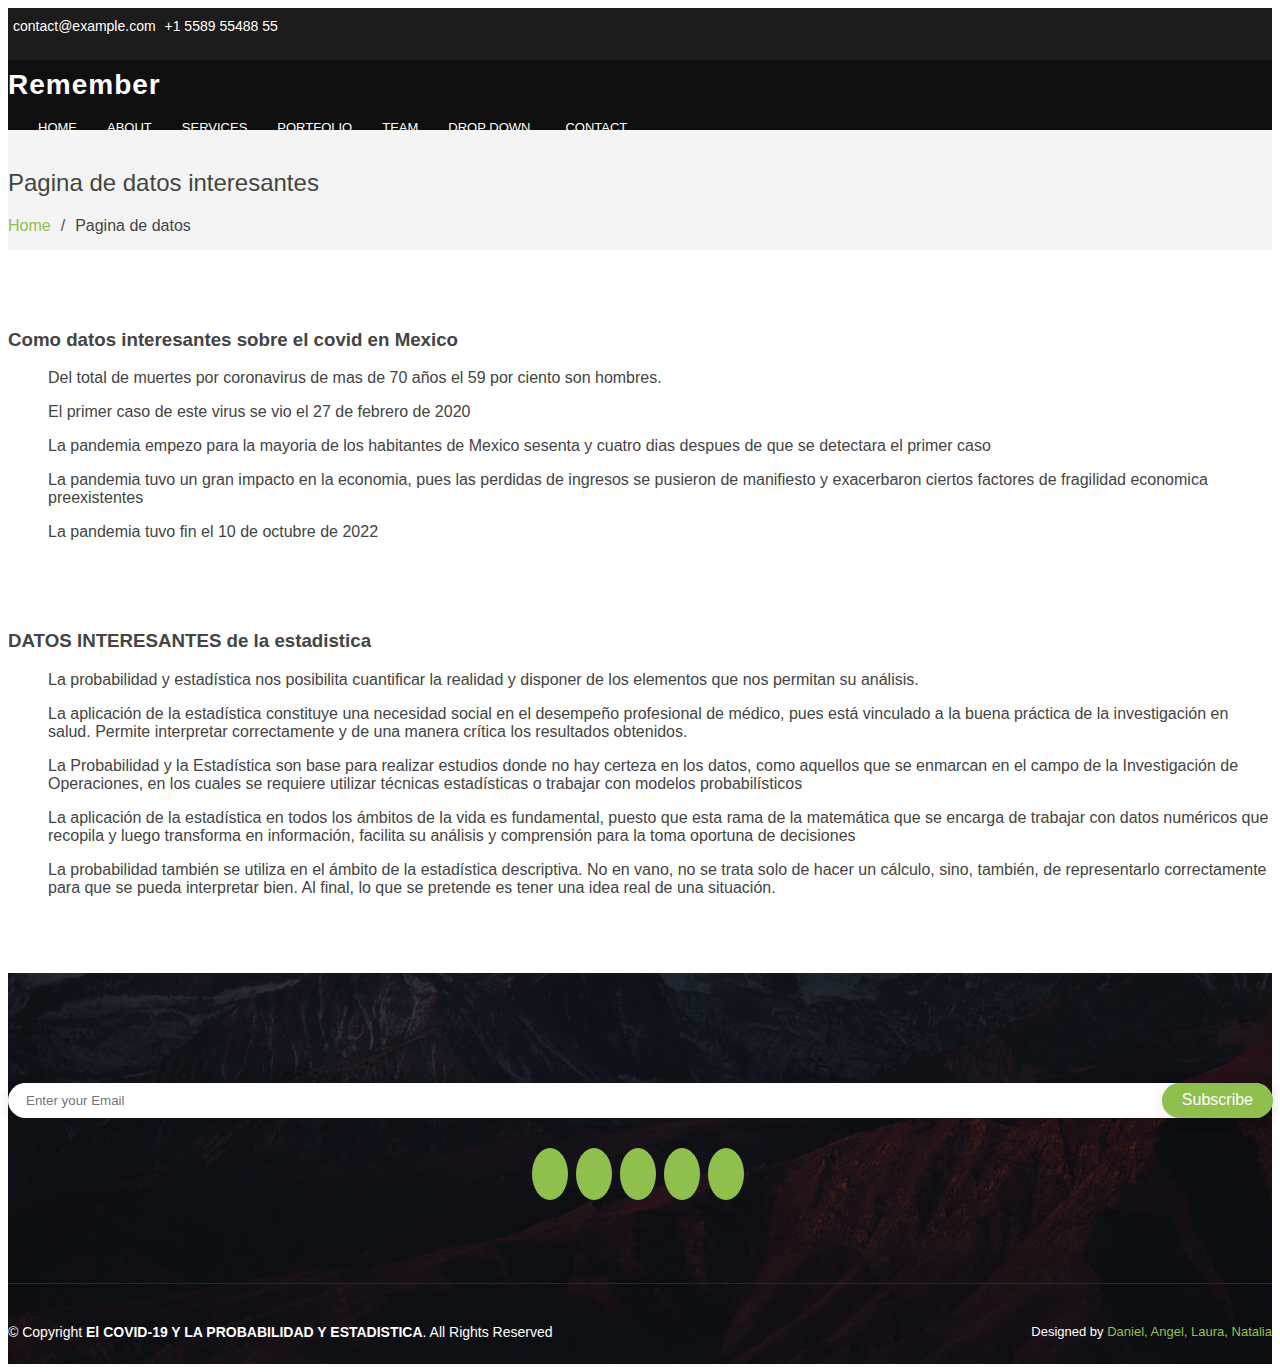
<file: inner-page.html>
<!DOCTYPE html>
<html lang="en">

<head>
  <meta charset="utf-8">
  <meta content="width=device-width, initial-scale=1.0" name="viewport">

  <title>DATOS INTERESANTES</title>
  <meta content="" name="En esta seccion mencionamos datos relevantes del proyecto">

  <!-- Favicons -->
  <link href="assets/img/favicon.png" rel="icon">
  <link href="assets/img/apple-touch-icon.png" rel="apple-touch-icon">

  <!-- Google Fonts -->
  <!-- <link href="https://fonts.googleapis.com/css?family=Open+Sans:300,300i,400,400i,600,600i,700,700i|Raleway:300,300i,400,400i,500,500i,600,600i,700,700i|Poppins:300,300i,400,400i,500,500i,600,600i,700,700i" rel="stylesheet">
  -->
  <!-- Vendor CSS Files -->
  <!-- <link href="assets/vendor/aos/aos.css" rel="stylesheet">
  <link href="assets/vendor/bootstrap/css/bootstrap.min.css" rel="stylesheet">
  <link href="assets/vendor/bootstrap-icons/bootstrap-icons.css" rel="stylesheet">
  <link href="assets/vendor/boxicons/css/boxicons.min.css" rel="stylesheet">
  <link href="assets/vendor/glightbox/css/glightbox.min.css" rel="stylesheet">
  <link href="assets/vendor/swiper/swiper-bundle.min.css" rel="stylesheet"> -->

  <!-- Template Main CSS File -->
   <link href="assets/css/style.css" rel="stylesheet">

  <!-- =======================================================
  * Template Name: Proba
  * Updated: 14/01/24
  * Template URL: https://bootstrapmade.com/remember-free-multipurpose-bootstrap-template/
  * Author: BootstrapMade.com
  * License: https://bootstrapmade.com/license/
  ======================================================== -->
</head>

<body>

  <!-- ======= Top Bar ======= -->
  <section id="topbar" class="d-flex align-items-center">
    <div class="container d-flex justify-content-center justify-content-md-between">
      <div class="contact-info d-flex align-items-center">
        <i class="bi bi-envelope d-flex align-items-center"><a href="mailto:contact@example.com">contact@example.com</a></i>
        <i class="bi bi-phone d-flex align-items-center ms-4"><span>+1 5589 55488 55</span></i>
      </div>
      <div class="social-links d-none d-md-flex align-items-center">
        <a href="#" class="twitter"><i class="bi bi-twitter"></i></a>
        <a href="#" class="facebook"><i class="bi bi-facebook"></i></a>
        <a href="#" class="instagram"><i class="bi bi-instagram"></i></a>
        <a href="#" class="linkedin"><i class="bi bi-linkedin"></i></i></a>
      </div>
    </div>
  </section>

  <!-- ======= Header ======= -->
  <header id="header" class="d-flex align-items-center">
    <div class="container d-flex justify-content-between">

      <div class="logo">
        <h1 class="text-light"><a href="index.html">Remember</a></h1>
        <!-- Uncomment below if you prefer to use an image logo -->
        <!-- <a href="index.html"><img src="assets/img/logo.png" alt="" class="img-fluid"></a>-->
      </div>

      <nav id="navbar" class="navbar">
        <ul>
          <li><a class="nav-link scrollto " href="#hero">Home</a></li>
          <li><a class="nav-link scrollto" href="#about">About</a></li>
          <li><a class="nav-link scrollto" href="#services">Services</a></li>
          <li><a class="nav-link scrollto " href="#portfolio">Portfolio</a></li>
          <li><a class="nav-link scrollto" href="#team">Team</a></li>
          <li class="dropdown"><a href="#"><span>Drop Down</span> <i class="bi bi-chevron-down"></i></a>
            <ul>
              <li><a href="#">Drop Down 1</a></li>
              <li class="dropdown"><a href="#"><span>Deep Drop Down</span> <i class="bi bi-chevron-right"></i></a>
                <ul>
                  <li><a href="#">Deep Drop Down 1</a></li>
                  <li><a href="#">Deep Drop Down 2</a></li>
                  <li><a href="#">Deep Drop Down 3</a></li>
                  <li><a href="#">Deep Drop Down 4</a></li>
                  <li><a href="#">Deep Drop Down 5</a></li>
                </ul>
              </li>
              <li><a href="#">Drop Down 2</a></li>
              <li><a href="#">Drop Down 3</a></li>
              <li><a href="#">Drop Down 4</a></li>
            </ul>
          </li>
          <li><a class="nav-link scrollto" href="#contact">Contact</a></li>
        </ul>
        <i class="bi bi-list mobile-nav-toggle"></i>
      </nav><!-- .navbar -->

    </div>
  </header><!-- End Header -->

  <main id="main">

    <!-- ======= Breadcrumbs ======= -->
    <section class="breadcrumbs">
      <div class="container">

        <div class="d-flex justify-content-between align-items-center">
          <h2>Pagina de datos interesantes</h2>
          <ol>
            <li><a href="index.html">Home</a></li>
            <li>Pagina de datos</li>
          </ol>
        </div>

      </div>
    </section><!-- End Breadcrumbs -->

    <section class="inner-page">
      <div class="container">
          <h3>Como datos interesantes sobre el covid en Mexico</h3> 
            <ul>Del total de muertes por coronavirus de mas de 70 años el 59 por ciento son hombres.</ul>
            <ul>El primer caso de este virus se vio el 27 de febrero de 2020</ul>
            <ul>La pandemia empezo para la mayoria de los habitantes de Mexico sesenta y cuatro dias despues de que se detectara el primer caso</ul>
            <ul>La pandemia tuvo un gran impacto en la economia, pues las perdidas de ingresos se pusieron de manifiesto y exacerbaron ciertos 
            factores de fragilidad economica preexistentes</ul>
            <ul>La pandemia tuvo fin el 10 de octubre de 2022</ul>
        <br>
        <br>
        <br>
         <h3>DATOS INTERESANTES de la estadistica</h3>
            <ul>La probabilidad y estadística nos posibilita cuantificar la realidad y disponer de los elementos que nos permitan su análisis. </ul>
            <ul> La aplicación de la estadística constituye una necesidad social en el desempeño profesional de médico, pues está vinculado 
            a la buena práctica de la investigación en salud. Permite interpretar correctamente y de una manera crítica los resultados obtenidos. </ul>
            <ul>La Probabilidad y la Estadística son base para realizar estudios donde no hay certeza en los datos, como aquellos que se enmarcan en el 
            campo de la Investigación de Operaciones, en los cuales se requiere utilizar técnicas estadísticas o trabajar con modelos probabilísticos </ul>
            <ul> La aplicación de la estadística en todos los ámbitos de la vida es fundamental, puesto que esta rama de la matemática que se encarga de trabajar con datos
            numéricos que recopila y luego transforma en información, facilita su análisis y comprensión para la toma oportuna de decisiones </ul>
            <ul> La probabilidad también se utiliza en el ámbito de la estadística descriptiva. No en vano, no se trata solo de hacer un cálculo, sino, también, 
            de representarlo correctamente para que se pueda interpretar bien. Al final, lo que se pretende es tener una idea real de una situación. </ul>
      </div>
    </section>

  </main><!-- End #main -->

  <!-- ======= Footer ======= -->
  <footer id="footer">

    <div class="footer-top">

      <div class="container">

        <div class="row  justify-content-center">
          <div class="col-lg-6">
           
            <ul>  </ul>
          </div>
        </div>

        <div class="row footer-newsletter justify-content-center">
          <div class="col-lg-6">
            <form action="" method="post">
              <input type="email" name="email" placeholder="Enter your Email"><input type="submit" value="Subscribe">
            </form>
          </div>
        </div>

        <div class="social-links">
          <a href="#" class="twitter"><i class="bx bxl-twitter"></i></a>
          <a href="#" class="facebook"><i class="bx bxl-facebook"></i></a>
          <a href="#" class="instagram"><i class="bx bxl-instagram"></i></a>
          <a href="#" class="google-plus"><i class="bx bxl-skype"></i></a>
          <a href="#" class="linkedin"><i class="bx bxl-linkedin"></i></a>
        </div>

      </div>
    </div>

    <div class="container footer-bottom clearfix">
      <div class="copyright">
        &copy; Copyright <strong><span>El COVID-19 Y LA PROBABILIDAD Y ESTADISTICA</span></strong>. All Rights Reserved
      </div>
      <div class="credits">
        <!-- All the links in the footer should remain intact. -->
        <!-- You can delete the links only if you purchased the pro version. -->
        <!-- Licensing information: https://bootstrapmade.com/license/ -->
        <!-- Purchase the pro version with working PHP/AJAX contact form: https://bootstrapmade.com/remember-free-multipurpose-bootstrap-template/ -->
        Designed by <a>Daniel, Angel, Laura, Natalia </a>
      </div>
    </div>
  </footer><!-- End Footer -->

  <a href="#" class="back-to-top d-flex align-items-center justify-content-center"><i class="bi bi-arrow-up-short"></i></a>

  <!-- Vendor JS Files -->
  <!-- <script src="assets/vendor/purecounter/purecounter_vanilla.js"></script>
  <script src="assets/vendor/aos/aos.js"></script>
  <script src="assets/vendor/bootstrap/js/bootstrap.bundle.min.js"></script>
  <script src="assets/vendor/glightbox/js/glightbox.min.js"></script>
  <script src="assets/vendor/isotope-layout/isotope.pkgd.min.js"></script>
  <script src="assets/vendor/swiper/swiper-bundle.min.js"></script>
  <script src="assets/vendor/php-email-form/validate.js"></script> -->

  <!-- Template Main JS File -->
  <script src="assets/js/main.js"></script>

</body>

</html>
</file>
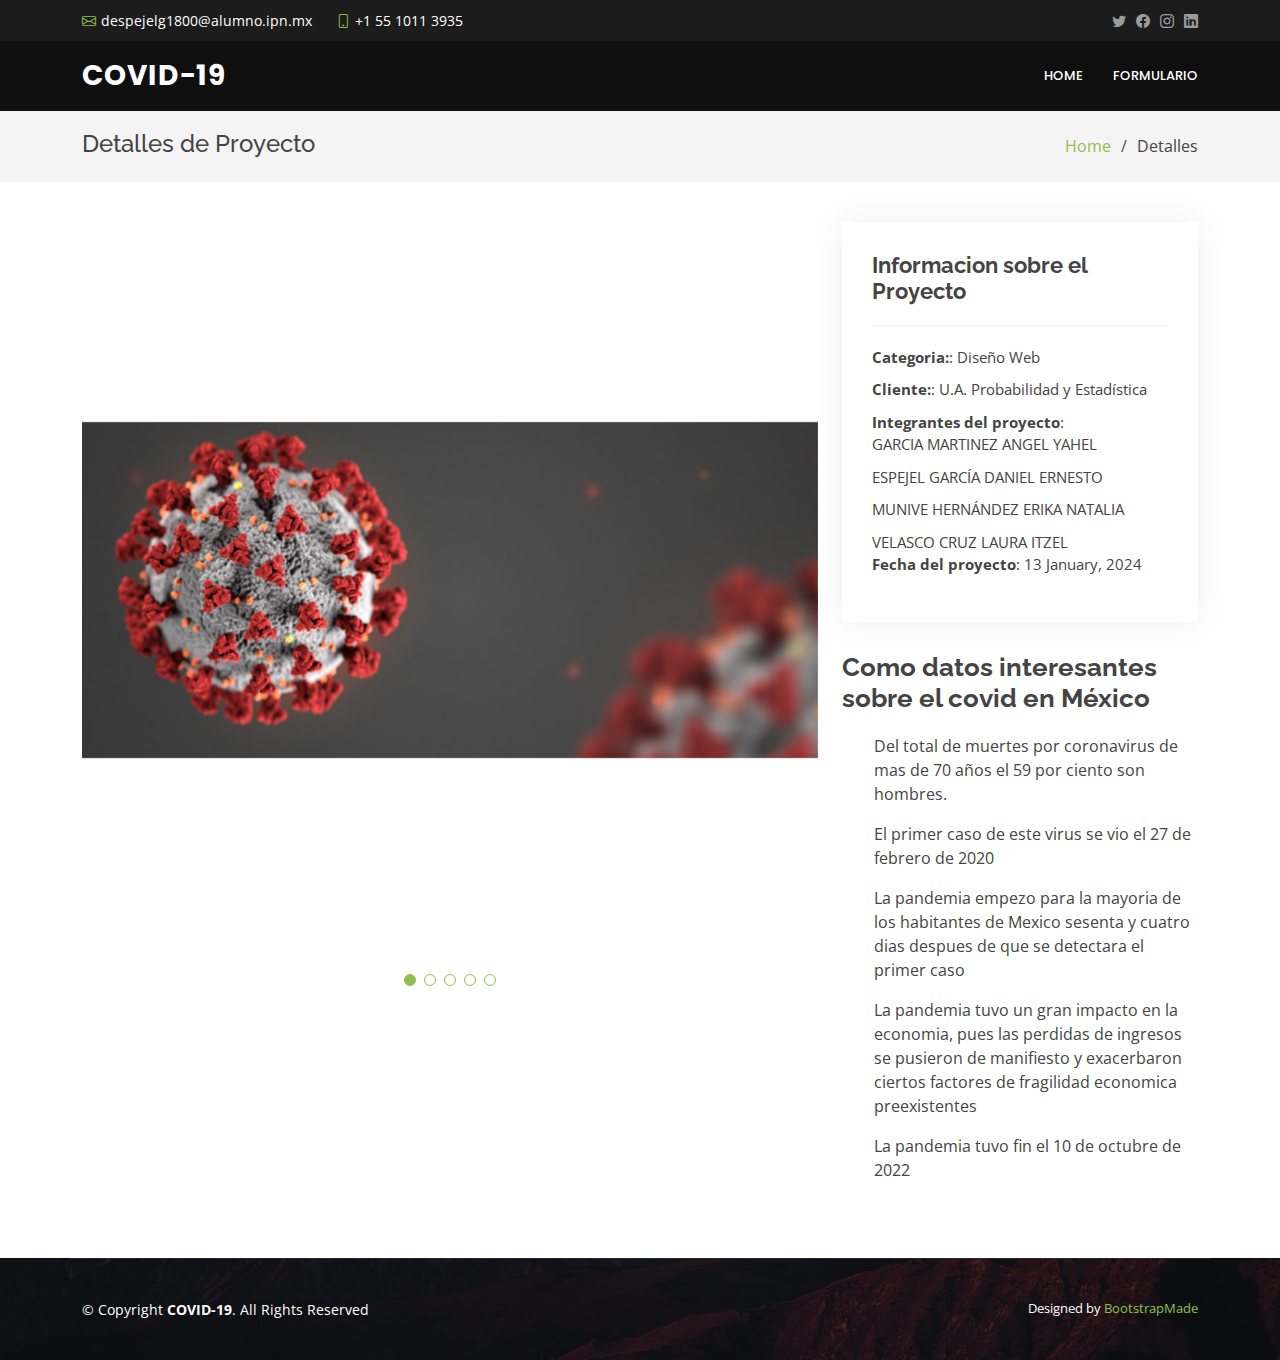
<file: portfolio-details.html>
<!DOCTYPE html>
<html lang="en">

<head>
  <meta charset="utf-8">
  <meta content="width=device-width, initial-scale=1.0" name="viewport">

  <title>Portfolio Details - Remember Bootstrap Template</title>
  <meta content="" name="description">
  <meta content="" name="keywords">

  <!-- Favicons -->
  <link href="assets/img/favicon.png" rel="icon">
  <link href="assets/img/apple-touch-icon.png" rel="apple-touch-icon">

  <!-- Google Fonts -->
  <link href="https://fonts.googleapis.com/css?family=Open+Sans:300,300i,400,400i,600,600i,700,700i|Raleway:300,300i,400,400i,500,500i,600,600i,700,700i|Poppins:300,300i,400,400i,500,500i,600,600i,700,700i" rel="stylesheet">

  <!-- Vendor CSS Files -->
  <link href="assets/vendor/aos/aos.css" rel="stylesheet">
  <link href="assets/vendor/bootstrap/css/bootstrap.min.css" rel="stylesheet">
  <link href="assets/vendor/bootstrap-icons/bootstrap-icons.css" rel="stylesheet">
  <link href="assets/vendor/boxicons/css/boxicons.min.css" rel="stylesheet">
  <link href="assets/vendor/glightbox/css/glightbox.min.css" rel="stylesheet">
  <link href="assets/vendor/swiper/swiper-bundle.min.css" rel="stylesheet">

  <!-- Template Main CSS File -->
  <link href="assets/css/style.css" rel="stylesheet">

  <!-- =======================================================
  * Template Name: Remember
  * Updated: Sep 18 2023 with Bootstrap v5.3.2
  * Template URL: https://bootstrapmade.com/remember-free-multipurpose-bootstrap-template/
  * Author: BootstrapMade.com
  * License: https://bootstrapmade.com/license/
  ======================================================== -->
</head>

<body>

  <!-- ======= Top Bar ======= -->
  <section id="topbar" class="d-flex align-items-center">
    <div class="container d-flex justify-content-center justify-content-md-between">
      <div class="contact-info d-flex align-items-center">
        <i class="bi bi-envelope d-flex align-items-center"><a href="mailto:contact@example.com">despejelg1800@alumno.ipn.mx</a></i>
        <i class="bi bi-phone d-flex align-items-center ms-4"><span>+1 55 1011 3935</span></i>
      </div>
      <div class="social-links d-none d-md-flex align-items-center">
        <a href="#" class="twitter"><i class="bi bi-twitter"></i></a>
        <a href="#" class="facebook"><i class="bi bi-facebook"></i></a>
        <a href="#" class="instagram"><i class="bi bi-instagram"></i></a>
        <a href="#" class="linkedin"><i class="bi bi-linkedin"></i></i></a>
      </div>
    </div>
  </section>

  <!-- ======= Header ======= -->
  <header id="header" class="d-flex align-items-center">
    <div class="container d-flex justify-content-between">

      <div class="logo">
        <h1 class="text-light"><a href="index.html">COVID-19</a></h1>
        <!-- Uncomment below if you prefer to use an image logo -->
        <!-- <a href="index.html"><img src="assets/img/logo.png" alt="" class="img-fluid"></a>-->
      </div>

      <nav id="navbar" class="navbar">
        <ul>
          <li><a class="nav-link scrollto " href="index.html">Home</a></li>
          <li><a class="nav-link scrollto" href="Formulario.html">Formulario</a></li>
        </ul>
        <i class="bi bi-list mobile-nav-toggle"></i>
      </nav><!-- .navbar -->

    </div>
  </header><!-- End Header -->

  <main id="main">

    <!-- ======= Breadcrumbs ======= -->
    <section id="breadcrumbs" class="breadcrumbs">
      <div class="container">

        <div class="d-flex justify-content-between align-items-center">
          <h2>Detalles de Proyecto</h2>
          <ol>
            <li><a href="index.html">Home</a></li>
            <li>Detalles</li>
          </ol>
        </div>

      </div>
    </section><!-- End Breadcrumbs -->

    <!-- ======= Portfolio Details Section ======= -->
    <section id="portfolio-details" class="portfolio-details">
      <div class="container">

        <div class="row gy-4">

          <div class="col-lg-8">
            <div class="portfolio-details-slider swiper">
              <div class="swiper-wrapper align-items-center">

                <div class="swiper-slide">
                  <img src="assets/img/portfolio/portfolio-12.png" alt="">
                </div>

                <div class="swiper-slide">
                  <img src="assets/img/portfolio/portfolio-16.jpg" alt="">
                </div>

                <div class="swiper-slide">
                  <img src="assets/img/portfolio/portfolio-15.png" alt="">
                </div>

                <div class="swiper-slide">
                  <img src="assets/img/portfolio/portfolio-11.jpg" alt="">
                </div>

                <div class="swiper-slide">
                  <img src="assets/img/portfolio/portfolio-10.png" alt="">
                </div>

              </div>
              <div class="swiper-pagination"></div>
            </div>
          </div>

          <div class="col-lg-4">
            <div class="portfolio-info">
              <h3>Informacion sobre el Proyecto</h3>
              <ul>
                <li><strong>Categoria:</strong>: Diseño Web</li>
                <li><strong>Cliente:</strong>: U.A. Probabilidad y Estadística</li>
                <li><strong>Integrantes del proyecto</strong>:</li>
                <ul>
                  <li>GARCIA MARTINEZ ANGEL YAHEL</li>
                  <li>ESPEJEL GARCÍA DANIEL ERNESTO</li>
                  <li>MUNIVE HERNÁNDEZ ERIKA NATALIA</li>
                  <li>VELASCO CRUZ LAURA ITZEL</li>
                </ul>
        
                  
                <li><strong>Fecha del proyecto</strong>: 13 January, 2024</li>

              </ul>
            </div>
            <div class="portfolio-description">
              <h2>Como datos interesantes sobre el covid en México</h2>
              <ul>Del total de muertes por coronavirus de mas de 70 años el 59 por ciento son hombres.</ul>
            <ul>El primer caso de este virus se vio el 27 de febrero de 2020</ul>
            <ul>La pandemia empezo para la mayoria de los habitantes de Mexico sesenta y cuatro dias despues de que se detectara el primer caso</ul>
            <ul>La pandemia tuvo un gran impacto en la economia, pues las perdidas de ingresos se pusieron de manifiesto y exacerbaron ciertos 
            factores de fragilidad economica preexistentes</ul>
            <ul>La pandemia tuvo fin el 10 de octubre de 2022</ul>
            </div>
          </div>

        </div>

      </div>
    </section><!-- End Portfolio Details Section -->

  </main><!-- End #main -->

  <!-- ======= Footer ======= -->
  <footer id="footer">

    <div class="container footer-bottom clearfix">
      <div class="copyright">
        &copy; Copyright <strong><span>COVID-19</span></strong>. All Rights Reserved
      </div>
      <div class="credits">
        <!-- All the links in the footer should remain intact. -->
        <!-- You can delete the links only if you purchased the pro version. -->
        <!-- Licensing information: https://bootstrapmade.com/license/ -->
        <!-- Purchase the pro version with working PHP/AJAX contact form: https://bootstrapmade.com/remember-free-multipurpose-bootstrap-template/ -->
        Designed by <a href="https://bootstrapmade.com/">BootstrapMade</a>
      </div>
    </div>
  </footer><!-- End Footer -->

  <a href="#" class="back-to-top d-flex align-items-center justify-content-center"><i class="bi bi-arrow-up-short"></i></a>

  <!-- Vendor JS Files -->
  <script src="assets/vendor/purecounter/purecounter_vanilla.js"></script>
  <script src="assets/vendor/aos/aos.js"></script>
  <script src="assets/vendor/bootstrap/js/bootstrap.bundle.min.js"></script>
  <script src="assets/vendor/glightbox/js/glightbox.min.js"></script>
  <script src="assets/vendor/isotope-layout/isotope.pkgd.min.js"></script>
  <script src="assets/vendor/swiper/swiper-bundle.min.js"></script>
  <script src="assets/vendor/php-email-form/validate.js"></script>

  <!-- Template Main JS File -->
  <script src="assets/js/main.js"></script>

</body>

</html>
</file>
<file: assets/css/style.css>
/**
* Template Name: Remember
* Updated: Sep 18 2023 with Bootstrap v5.3.2
* Template URL: https://bootstrapmade.com/remember-free-multipurpose-bootstrap-template/
* Author: BootstrapMade.com
* License: https://bootstrapmade.com/license/
*/

/*--------------------------------------------------------------
# General
--------------------------------------------------------------*/
body {
  font-family: "Open Sans", sans-serif;
  color: #444444;
}

a {
  text-decoration: none;
  color: #8fc04e;
}

a:hover {
  color: #a7cd74;
  text-decoration: none;
}

h1,
h2,
h3,
h4,
h5,
h6 {
  font-family: "Raleway", sans-serif;
}

/*--------------------------------------------------------------
# Back to top button
--------------------------------------------------------------*/
.back-to-top {
  position: fixed;
  visibility: hidden;
  opacity: 0;
  right: 15px;
  bottom: 15px;
  z-index: 996;
  background: #8fc04e;
  width: 40px;
  height: 40px;
  border-radius: 50px;
  transition: all 0.4s;
}

.back-to-top i {
  font-size: 28px;
  color: #fff;
  line-height: 0;
}

.back-to-top:hover {
  background: #a2cb6c;
  color: #fff;
}

.back-to-top.active {
  visibility: visible;
  opacity: 1;
}

/*--------------------------------------------------------------
# Disable AOS delay on mobile
--------------------------------------------------------------*/
@media screen and (max-width: 768px) {
  [data-aos-delay] {
    transition-delay: 0 !important;
  }
}

/*--------------------------------------------------------------
# Top Bar
--------------------------------------------------------------*/
#topbar {
  background: #1c1c1c;
  padding: 10px 0;
  font-size: 14px;
  color: #9b9b9b;
}

#topbar .contact-info i {
  font-style: normal;
  color: #8fc04e;
}

#topbar .contact-info i a,
#topbar .contact-info i span {
  padding-left: 5px;
  color: #fff;
}

#topbar .contact-info i a {
  line-height: 0;
  transition: 0.3s;
}

#topbar .contact-info i a:hover {
  color: #8fc04e;
}

#topbar .social-links a {
  color: #9b9b9b;
  line-height: 0;
  transition: 0.3s;
  margin-left: 10px;
}

#topbar .social-links a:hover {
  color: white;
}

/*--------------------------------------------------------------
# Header
--------------------------------------------------------------*/
#header {
  height: 70px;
  transition: all 0.5s;
  z-index: 997;
  transition: all 0.5s;
  background: #0f0f0f;
}

#header .logo h1 {
  font-size: 28px;
  margin: 0;
  padding: 11px 0;
  line-height: 1;
  font-weight: 700;
  letter-spacing: 1px;
  font-family: "Poppins", sans-serif;
}

#header .logo h1 a,
#header .logo h1 a:hover {
  color: #fff;
  text-decoration: none;
}

#header .logo img {
  padding: 0;
  margin: 0;
  max-height: 40px;
}

.scrolled-offset {
  margin-top: 70px;
}

/*--------------------------------------------------------------
# Navigation Menu
--------------------------------------------------------------*/
/**
* Desktop Navigation 
*/
.navbar {
  padding: 0;
}

.navbar ul {
  margin: 0;
  padding: 0;
  display: flex;
  list-style: none;
  align-items: center;
}

.navbar li {
  position: relative;
}

.navbar a,
.navbar a:focus {
  display: flex;
  align-items: center;
  justify-content: space-between;
  padding: 10px 0 10px 30px;
  font-family: "Poppins", sans-serif;
  font-size: 13px;
  font-weight: 500;
  color: #fff;
  text-transform: uppercase;
  white-space: nowrap;
  transition: 0.3s;
}

.navbar a i,
.navbar a:focus i {
  font-size: 12px;
  line-height: 0;
  margin-left: 5px;
}

.navbar a:hover,
.navbar .active,
.navbar .active:focus,
.navbar li:hover>a {
  color: #8fc04e;
}

.navbar .getstarted,
.navbar .getstarted:focus {
  background: #8fc04e;
  padding: 8px 20px;
  margin-left: 30px;
  border-radius: 4px;
  color: #fff;
}

.navbar .getstarted:hover,
.navbar .getstarted:focus:hover {
  color: #fff;
  background: #9bc761;
}

.navbar .dropdown ul {
  display: block;
  position: absolute;
  left: 14px;
  top: calc(100% + 30px);
  margin: 0;
  padding: 10px 0;
  z-index: 99;
  opacity: 0;
  visibility: hidden;
  background: #fff;
  box-shadow: 0px 0px 30px rgba(127, 137, 161, 0.25);
  transition: 0.3s;
  border-radius: 4px;
}

.navbar .dropdown ul li {
  min-width: 200px;
}

.navbar .dropdown ul a {
  padding: 10px 20px;
  font-size: 14px;
  font-weight: 500;
  text-transform: none;
  color: #353535;
}

.navbar .dropdown ul a i {
  font-size: 12px;
}

.navbar .dropdown ul a:hover,
.navbar .dropdown ul .active:hover,
.navbar .dropdown ul li:hover>a {
  color: #8fc04e;
}

.navbar .dropdown:hover>ul {
  opacity: 1;
  top: 100%;
  visibility: visible;
}

.navbar .dropdown .dropdown ul {
  top: 0;
  left: calc(100% - 30px);
  visibility: hidden;
}

.navbar .dropdown .dropdown:hover>ul {
  opacity: 1;
  top: 0;
  left: 100%;
  visibility: visible;
}

@media (max-width: 1366px) {
  .navbar .dropdown .dropdown ul {
    left: -90%;
  }

  .navbar .dropdown .dropdown:hover>ul {
    left: -100%;
  }
}

/**
* Mobile Navigation 
*/
.mobile-nav-toggle {
  color: #fff;
  font-size: 28px;
  cursor: pointer;
  display: none;
  line-height: 0;
  transition: 0.5s;
}

@media (max-width: 991px) {
  .mobile-nav-toggle {
    display: block;
  }

  .navbar ul {
    display: none;
  }
}

.navbar-mobile {
  position: fixed;
  overflow: hidden;
  top: 0;
  right: 0;
  left: 0;
  bottom: 0;
  background: rgba(28, 28, 28, 0.9);
  transition: 0.3s;
  z-index: 999;
}

.navbar-mobile .mobile-nav-toggle {
  position: absolute;
  top: 15px;
  right: 15px;
}

.navbar-mobile ul {
  display: block;
  position: absolute;
  top: 55px;
  right: 15px;
  bottom: 15px;
  left: 15px;
  padding: 10px 0;
  border-radius: 8px;
  background-color: #fff;
  overflow-y: auto;
  transition: 0.3s;
}

.navbar-mobile a,
.navbar-mobile a:focus {
  padding: 10px 20px;
  font-size: 15px;
  color: #353535;
}

.navbar-mobile a:hover,
.navbar-mobile .active,
.navbar-mobile li:hover>a {
  color: #8fc04e;
}

.navbar-mobile .getstarted,
.navbar-mobile .getstarted:focus {
  margin: 15px;
}

.navbar-mobile .dropdown ul {
  position: static;
  display: none;
  margin: 10px 20px;
  padding: 10px 0;
  z-index: 99;
  opacity: 1;
  visibility: visible;
  background: #fff;
  box-shadow: 0px 0px 30px rgba(127, 137, 161, 0.25);
}

.navbar-mobile .dropdown ul li {
  min-width: 200px;
}

.navbar-mobile .dropdown ul a {
  padding: 10px 20px;
}

.navbar-mobile .dropdown ul a i {
  font-size: 12px;
}

.navbar-mobile .dropdown ul a:hover,
.navbar-mobile .dropdown ul .active:hover,
.navbar-mobile .dropdown ul li:hover>a {
  color: #8fc04e;
}

.navbar-mobile .dropdown>.dropdown-active {
  display: block;
}

/*--------------------------------------------------------------
# Hero Section
--------------------------------------------------------------*/
#hero {
  width: 100%;
  height: 60vh;
  background: url("../img/hero-big.png") top center;
  background-size: cover;
  position: relative;
}

#hero:before {
  content: "";
  background: rgba(0, 0, 0, 0.7);
  position: absolute;
  bottom: 0;
  top: 0;
  left: 0;
  right: 0;
}

#hero .hero-container {
  position: absolute;
  bottom: 0;
  top: 0;
  left: 0;
  right: 0;
  display: flex;
  justify-content: center;
  align-items: center;
  flex-direction: column;
  text-align: center;
  padding: 0 15px;
}

#hero h1 {
  margin: 0 0 10px 0;
  font-size: 48px;
  font-weight: 700;
  line-height: 56px;
  color: #fff;
}

#hero h2 {
  color: #eee;
  margin-bottom: 50px;
  font-size: 24px;
}

#hero .btn-get-started {
  font-family: "Raleway", sans-serif;
  font-weight: 500;
  font-size: 16px;
  letter-spacing: 1px;
  display: inline-block;
  padding: 8px 28px;
  border-radius: 50px;
  transition: 0.5s;
  margin: 10px;
  border: 2px solid #8fc04e;
  color: #fff;
}

#hero .btn-get-started:hover {
  background: #8fc04e;
}

@media (min-width: 1024px) {
  #hero {
    background-attachment: fixed;
  }
}

@media (max-width: 768px) {
  #hero {
    height: 100vh;
  }

  #hero h1 {
    font-size: 28px;
    line-height: 36px;
  }

  #hero h2 {
    font-size: 18px;
    line-height: 24px;
    margin-bottom: 30px;
  }
}

/*--------------------------------------------------------------
# Sections General
--------------------------------------------------------------*/
section {
  padding: 60px 0;
  overflow: hidden;
}

.section-title {
  text-align: center;
  padding-bottom: 30px;
}

.section-title h2 {
  font-size: 13px;
  letter-spacing: 1px;
  font-weight: 700;
  padding: 8px 20px;
  margin: 0;
  background: #f3f8ec;
  color: #8fc04e;
  display: inline-block;
  text-transform: uppercase;
  border-radius: 50px;
}

.section-title h3 {
  margin: 15px 0 0 0;
  font-size: 32px;
  font-weight: 700;
}

.section-title h3 span {
  color: #8fc04e;
}

.section-title p {
  margin: 15px auto 0 auto;
  font-weight: 600;
}

@media (min-width: 1024px) {
  .section-title p {
    width: 50%;
  }
}

/*--------------------------------------------------------------
# About
--------------------------------------------------------------*/
.about .box-heading h4 {
  font-size: 13px;
  letter-spacing: 1px;
  font-weight: 700;
  padding: 8px 20px;
  margin: 0 0 15px 0;
  background: #f3f8ec;
  color: #8fc04e;
  display: inline-block;
  text-transform: uppercase;
  border-radius: 50px;
}

.about .box-heading h3 {
  font-size: 28px;
  font-weight: 700;
  color: #353535;
  margin-bottom: 15px;
}

.about .icon-box {
  margin-top: 40px;
}

.about .icon-box .icon {
  float: left;
  display: flex;
  align-items: center;
  justify-content: center;
  width: 64px;
  height: 64px;
  border: 2px solid #d6e8bf;
  border-radius: 50px;
  transition: 0.5s;
}

.about .icon-box .icon i {
  color: #8fc04e;
  font-size: 32px;
}

.about .icon-box:hover .icon {
  background: #8fc04e;
  border-color: #8fc04e;
}

.about .icon-box:hover .icon i {
  color: #fff;
}

.about .icon-box .title {
  margin-left: 85px;
  font-weight: 700;
  margin-bottom: 10px;
  font-size: 18px;
}

.about .icon-box .title a {
  color: #343a40;
  transition: 0.3s;
}

.about .icon-box .title a:hover {
  color: #8fc04e;
}

.about .icon-box .description {
  margin-left: 85px;
  line-height: 24px;
  font-size: 14px;
}

.about .video-box {
  background: url("../img/aboutC19.jpg") center center no-repeat;
  background-size: cover;
  min-height: 400px;
}

.about .play-btn {
  width: 94px;
  height: 94px;
  background: radial-gradient(#8fc04e 50%, rgba(143, 192, 78, 0.4) 52%);
  border-radius: 50%;
  display: block;
  position: absolute;
  left: calc(50% - 47px);
  top: calc(50% - 47px);
  overflow: hidden;
}

.about .play-btn::after {
  content: "";
  position: absolute;
  left: 50%;
  top: 50%;
  transform: translateX(-40%) translateY(-50%);
  width: 0;
  height: 0;
  border-top: 10px solid transparent;
  border-bottom: 10px solid transparent;
  border-left: 15px solid #fff;
  z-index: 100;
  transition: all 400ms cubic-bezier(0.55, 0.055, 0.675, 0.19);
}

.about .play-btn::before {
  content: "";
  position: absolute;
  width: 120px;
  height: 120px;
  animation-delay: 0s;
  animation: pulsate-btn 2s;
  animation-direction: forwards;
  animation-iteration-count: infinite;
  animation-timing-function: steps;
  opacity: 1;
  border-radius: 50%;
  border: 5px solid rgba(143, 192, 78, 0.7);
  top: -15%;
  left: -15%;
  background: rgba(198, 16, 0, 0);
}

.about .play-btn:hover::after {
  border-left: 15px solid #8fc04e;
  transform: scale(20);
}

.about .play-btn:hover::before {
  content: "";
  position: absolute;
  left: 50%;
  top: 50%;
  transform: translateX(-40%) translateY(-50%);
  width: 0;
  height: 0;
  border: none;
  border-top: 10px solid transparent;
  border-bottom: 10px solid transparent;
  border-left: 15px solid #fff;
  z-index: 200;
  animation: none;
  border-radius: 0;
}

@keyframes pulsate-btn {
  0% {
    transform: scale(0.6, 0.6);
    opacity: 1;
  }

  100% {
    transform: scale(1, 1);
    opacity: 0;
  }
}

/*--------------------------------------------------------------
# Why Us
--------------------------------------------------------------*/
.why-us .box {
  padding: 50px 30px;
  box-shadow: 0px 2px 15px rgba(0, 0, 0, 0.1);
  transition: all ease-in-out 0.3s;
}

.why-us .box span {
  display: block;
  font-size: 28px;
  font-weight: 700;
  color: #8fc04e;
}

.why-us .box h4 {
  font-size: 24px;
  font-weight: 600;
  padding: 0;
  margin: 20px 0;
  color: #353535;
}

.why-us .box p {
  color: #919191;
  font-size: 15px;
  margin: 0;
  padding: 0;
}

.why-us .box:hover {
  background: #8fc04e;
  padding: 30px 30px 70px 30px;
  box-shadow: 10px 15px 30px rgba(0, 0, 0, 0.18);
}

.why-us .box:hover span,
.why-us .box:hover h4,
.why-us .box:hover p {
  color: #fff;
}

/*--------------------------------------------------------------
# Counts
--------------------------------------------------------------*/
.counts {
  background: #fff;
  padding: 0 0 60px 0;
}

.counts .counters span {
  font-size: 48px;
  display: block;
  color: #8fc04e;
}

.counts .counters p {
  padding: 0;
  margin: 0 0 20px 0;
  font-family: "Raleway", sans-serif;
  font-size: 14px;
}

/*--------------------------------------------------------------
# Cta
--------------------------------------------------------------*/
.cta {
  background: linear-gradient(rgba(2, 2, 2, 0.7), rgba(0, 0, 0, 0.9)), url("../img/cta-bg.jpg") fixed center center;
  background-size: cover;
  padding: 60px 0;
}

.cta h3 {
  color: #fff;
  font-size: 28px;
  font-weight: 700;
}

.cta p {
  color: #fff;
}

.cta .cta-btn {
  font-family: "Raleway", sans-serif;
  font-weight: 600;
  font-size: 16px;
  letter-spacing: 1px;
  display: inline-block;
  padding: 8px 28px;
  border-radius: 25px;
  transition: 0.5s;
  margin-top: 10px;
  border: 2px solid #fff;
  color: #fff;
}

.cta .cta-btn:hover {
  background: #8fc04e;
  border: 2px solid #8fc04e;
}

/*--------------------------------------------------------------
# Services
--------------------------------------------------------------*/
.services .icon-box {
  text-align: center;
  border: 1px solid #e5f0d5;
  padding: 80px 20px;
  transition: all ease-in-out 0.3s;
  background: #fff;
}

.services .icon-box .icon {
  margin: 0 auto;
  width: 64px;
  height: 64px;
  background: #f3f8ec;
  border-radius: 50px;
  border: 1px solid #d6e8bf;
  display: flex;
  align-items: center;
  justify-content: center;
  margin-bottom: 20px;
  transition: ease-in-out 0.3s;
}

.services .icon-box .icon i {
  color: #bfdb99;
  font-size: 28px;
  transition: ease-in-out 0.3s;
}

.services .icon-box h4 {
  font-weight: 700;
  margin-bottom: 15px;
  font-size: 24px;
}

.services .icon-box h4 a {
  color: #353535;
  transition: ease-in-out 0.3s;
}

.services .icon-box p {
  line-height: 24px;
  font-size: 14px;
  margin-bottom: 0;
}

.services .icon-box:hover {
  border-color: #fff;
  box-shadow: 0px 0 25px 0 rgba(0, 0, 0, 0.1);
}

.services .icon-box:hover h4 a,
.services .icon-box:hover .icon i {
  color: #8fc04e;
}

.services .icon-box:hover .icon {
  border-color: #8fc04e;
}

/*--------------------------------------------------------------
# Portfolio
--------------------------------------------------------------*/
.portfolio {
  padding-bottom: 40px;
}

.portfolio #portfolio-flters {
  padding: 0;
  margin: 0 auto 25px auto;
  list-style: none;
  text-align: center;
  border-radius: 50px;
}

.portfolio #portfolio-flters li {
  cursor: pointer;
  display: inline-block;
  padding: 8px 16px 10px 16px;
  font-size: 14px;
  font-weight: 500;
  line-height: 1;
  color: #444444;
  margin: 0 3px 10px 3px;
  transition: all ease-in-out 0.3s;
  background: #efefef;
  border-radius: 50px;
}

.portfolio #portfolio-flters li:hover,
.portfolio #portfolio-flters li.filter-active {
  color: #fff;
  background: #8fc04e;
}

.portfolio #portfolio-flters li:last-child {
  margin-right: 0;
}

.portfolio .portfolio-item {
  margin-bottom: 30px;
  overflow: hidden;
}

.portfolio .portfolio-item img {
  position: relative;
  top: 0;
  transition: all 0.6s cubic-bezier(0.645, 0.045, 0.355, 1);
}

.portfolio .portfolio-item .portfolio-info {
  opacity: 0;
  position: absolute;
  left: 15px;
  right: 15px;
  bottom: -50px;
  z-index: 3;
  transition: all ease-in-out 0.3s;
  background: #8fc04e;
  padding: 15px 20px;
}

.portfolio .portfolio-item .portfolio-info h4 {
  font-size: 18px;
  color: #fff;
  font-weight: 600;
}

.portfolio .portfolio-item .portfolio-info p {
  color: #fff;
  font-size: 14px;
  margin-bottom: 0;
}

.portfolio .portfolio-item .portfolio-info .preview-link,
.portfolio .portfolio-item .portfolio-info .details-link {
  position: absolute;
  right: 50px;
  font-size: 24px;
  top: calc(50% - 18px);
  color: white;
  transition: ease-in-out 0.3s;
}

.portfolio .portfolio-item .portfolio-info .preview-link:hover,
.portfolio .portfolio-item .portfolio-info .details-link:hover {
  color: #d6e8bf;
}

.portfolio .portfolio-item .portfolio-info .details-link {
  right: 15px;
}

.portfolio .portfolio-item:hover img {
  top: -30px;
}

.portfolio .portfolio-item:hover .portfolio-info {
  opacity: 1;
  bottom: 0;
}

/*--------------------------------------------------------------
# Portfolio Details
--------------------------------------------------------------*/
.portfolio-details {
  padding-top: 40px;
}

.portfolio-details .portfolio-details-slider img {
  width: 100%;
}

.portfolio-details .portfolio-details-slider .swiper-pagination {
  margin-top: 20px;
  position: relative;
}

.portfolio-details .portfolio-details-slider .swiper-pagination .swiper-pagination-bullet {
  width: 12px;
  height: 12px;
  background-color: #fff;
  opacity: 1;
  border: 1px solid #8fc04e;
}

.portfolio-details .portfolio-details-slider .swiper-pagination .swiper-pagination-bullet-active {
  background-color: #8fc04e;
}

.portfolio-details .portfolio-info {
  padding: 30px;
  box-shadow: 0px 0 30px rgba(53, 53, 53, 0.08);
}

.portfolio-details .portfolio-info h3 {
  font-size: 22px;
  font-weight: 700;
  margin-bottom: 20px;
  padding-bottom: 20px;
  border-bottom: 1px solid #eee;
}

.portfolio-details .portfolio-info ul {
  list-style: none;
  padding: 0;
  font-size: 15px;
}

.portfolio-details .portfolio-info ul li+li {
  margin-top: 10px;
}

.portfolio-details .portfolio-description {
  padding-top: 30px;
}

.portfolio-details .portfolio-description h2 {
  font-size: 26px;
  font-weight: 700;
  margin-bottom: 20px;
}

.portfolio-details .portfolio-description p {
  padding: 0;
}

/*--------------------------------------------------------------
# Team
--------------------------------------------------------------*/
.team {
  background: #fff;
  padding: 60px 0;
}

.team .member {
  margin-bottom: 20px;
  overflow: hidden;
  border-radius: 5px;
  background: #fff;
  box-shadow: 0px 2px 15px rgba(0, 0, 0, 0.1);
}

.team .member .member-img {
  position: relative;
  overflow: hidden;
}

.team .member .social {
  position: absolute;
  left: 0;
  bottom: 30px;
  right: 0;
  opacity: 0;
  transition: ease-in-out 0.3s;
  display: flex;
  align-items: center;
  justify-content: center;
}

.team .member .social a {
  transition: color 0.3s;
  color: #353535;
  margin: 0 3px;
  border-radius: 50px;
  width: 36px;
  height: 36px;
  background: rgba(143, 192, 78, 0.8);
  display: inline-block;
  transition: ease-in-out 0.3s;
  color: #fff;
  display: inline-flex;
  align-items: center;
  justify-content: center;
}

.team .member .social a:hover {
  background: #8fc04e;
}

.team .member .social i {
  font-size: 18px;
  line-height: 0;
}

.team .member .member-info {
  padding: 25px 15px;
}

.team .member .member-info h4 {
  font-weight: 700;
  margin-bottom: 5px;
  font-size: 18px;
  color: #353535;
}

.team .member .member-info span {
  display: block;
  font-size: 13px;
  font-weight: 400;
  color: #aaaaaa;
}

.team .member .member-info p {
  font-style: italic;
  font-size: 14px;
  line-height: 26px;
  color: #777777;
}

.team .member:hover .social {
  opacity: 1;
  bottom: 15px;
}

/*--------------------------------------------------------------
# Testimonials
--------------------------------------------------------------*/
.testimonials {
  padding: 80px 0;
  background: url("../img/testimonials-bg.jpg") no-repeat;
  background-position: center center;
  background-size: cover;
  position: relative;
}

.testimonials::before {
  content: "";
  position: absolute;
  left: 0;
  right: 0;
  top: 0;
  bottom: 0;
  background: rgba(2, 2, 2, 0.7);
}

.testimonials .section-header {
  margin-bottom: 40px;
}

.testimonials .testimonials-carousel,
.testimonials .testimonials-slider {
  overflow: hidden;
}

.testimonials .testimonial-item {
  text-align: center;
  color: #fff;
}

.testimonials .testimonial-item .testimonial-img {
  width: 100px;
  border-radius: 50%;
  border: 6px solid rgba(255, 255, 255, 0.15);
  margin: 0 auto;
}

.testimonials .testimonial-item h3 {
  font-size: 20px;
  font-weight: bold;
  margin: 10px 0 5px 0;
  color: #fff;
}

.testimonials .testimonial-item h4 {
  font-size: 14px;
  color: #ddd;
  margin: 0 0 15px 0;
}

.testimonials .testimonial-item .quote-icon-left,
.testimonials .testimonial-item .quote-icon-right {
  color: rgba(255, 255, 255, 0.4);
  font-size: 26px;
}

.testimonials .testimonial-item .quote-icon-left {
  display: inline-block;
  left: -5px;
  position: relative;
}

.testimonials .testimonial-item .quote-icon-right {
  display: inline-block;
  right: -5px;
  position: relative;
  top: 10px;
}

.testimonials .testimonial-item p {
  font-style: italic;
  margin: 0 auto 15px auto;
  color: #eee;
}

.testimonials .swiper-pagination {
  margin-top: 20px;
  position: relative;
}

.testimonials .swiper-pagination .swiper-pagination-bullet {
  width: 12px;
  height: 12px;
  background-color: rgba(255, 255, 255, 0.5);
  opacity: 1;
}

.testimonials .swiper-pagination .swiper-pagination-bullet-active {
  background-color: #8fc04e;
}

@media (min-width: 992px) {
  .testimonials .testimonial-item p {
    width: 80%;
  }
}

/*--------------------------------------------------------------
# Pricing
--------------------------------------------------------------*/
.pricing .box {
  padding: 20px;
  background: #f9f9f9;
  text-align: center;
  border-radius: 8px;
  position: relative;
  overflow: hidden;
  border: 1px solid #f9f9f9;
}

.pricing .box h3 {
  font-weight: 400;
  padding: 15px;
  margin-top: 15px;
  font-size: 18px;
  font-weight: 600;
  color: #353535;
}

.pricing .box h4 {
  font-size: 42px;
  color: #8fc04e;
  font-weight: 500;
  font-family: "Open Sans", sans-serif;
  margin-bottom: 20px;
}

.pricing .box h4 sup {
  font-size: 20px;
  top: -15px;
  left: -3px;
}

.pricing .box h4 span {
  color: #bababa;
  font-size: 16px;
  font-weight: 300;
}

.pricing .box ul {
  padding: 0;
  list-style: none;
  color: #353535;
  text-align: center;
  line-height: 20px;
  font-size: 14px;
}

.pricing .box ul li {
  padding-bottom: 16px;
}

.pricing .box ul i {
  color: #8fc04e;
  font-size: 18px;
  padding-right: 4px;
}

.pricing .box ul .na {
  color: #ccc;
  text-decoration: line-through;
}

.pricing .box .btn-wrap {
  padding: 15px;
  text-align: center;
}

.pricing .box .btn-buy {
  display: inline-block;
  padding: 10px 40px 12px 40px;
  border-radius: 50px;
  border: 2px solid #8fc04e;
  color: #8fc04e;
  font-size: 14px;
  font-weight: 400;
  font-family: "Raleway", sans-serif;
  font-weight: 600;
  transition: 0.3s;
}

.pricing .box .btn-buy:hover {
  background: #8fc04e;
  color: #fff;
}

.pricing .recommended {
  border-color: #8fc04e;
}

.pricing .recommended .btn-buy {
  background: #8fc04e;
  color: #fff;
}

.pricing .recommended .btn-buy:hover {
  background: #7aa93c;
  border-color: #7aa93c;
}

.pricing .recommended-badge {
  position: absolute;
  top: 0;
  left: 50%;
  transform: translateX(-50%);
  z-index: 1;
  font-size: 13px;
  padding: 3px 25px 6px 25px;
  background: #8fc04e;
  color: #fff;
  border-radius: 0 0 25px 25px;
}

/*--------------------------------------------------------------
# F.A.Q
--------------------------------------------------------------*/
.faq {
  background: #f5faf0;
}

.faq .section-title h2 {
  background: #e9f3dd;
}

.faq .faq-list {
  padding: 0 100px;
}

.faq .faq-list ul {
  padding: 0;
  list-style: none;
}

.faq .faq-list li+li {
  margin-top: 15px;
}

.faq .faq-list li {
  padding: 20px;
  background: #fff;
  border-radius: 4px;
  position: relative;
}

.faq .faq-list a {
  display: block;
  position: relative;
  font-family: "Poppins", sans-serif;
  font-size: 16px;
  line-height: 24px;
  font-weight: 500;
  padding: 0 30px;
  outline: none;
  cursor: pointer;
}

.faq .faq-list .icon-help {
  font-size: 24px;
  position: absolute;
  right: 0;
  left: 20px;
  color: #cbe1ac;
}

.faq .faq-list .icon-show,
.faq .faq-list .icon-close {
  font-size: 24px;
  position: absolute;
  right: 0;
  top: 0;
}

.faq .faq-list p {
  margin-bottom: 0;
  padding: 10px 0 0 0;
}

.faq .faq-list .icon-show {
  display: none;
}

.faq .faq-list a.collapsed {
  color: #343a40;
}

.faq .faq-list a.collapsed:hover {
  color: #8fc04e;
}

.faq .faq-list a.collapsed .icon-show {
  display: inline-block;
}

.faq .faq-list a.collapsed .icon-close {
  display: none;
}

@media (max-width: 1200px) {
  .faq .faq-list {
    padding: 0;
  }
}

/*--------------------------------------------------------------
# Contact
--------------------------------------------------------------*/
.contact .info {
  width: 100%;
  background: #fff;
}

.contact .info i {
  font-size: 20px;
  color: #8fc04e;
  float: left;
  width: 44px;
  height: 44px;
  background: #f3f8ec;
  display: flex;
  justify-content: center;
  align-items: center;
  border-radius: 50px;
  transition: all 0.3s ease-in-out;
}

.contact .info h4 {
  padding: 0 0 0 60px;
  font-size: 22px;
  font-weight: 600;
  margin-bottom: 5px;
  color: #353535;
}

.contact .info p {
  padding: 0 0 0 60px;
  margin-bottom: 0;
  font-size: 14px;
  color: #686868;
}

.contact .info .email,
.contact .info .phone {
  margin-top: 40px;
}

.contact .info .email:hover i,
.contact .info .address:hover i,
.contact .info .phone:hover i {
  background: #8fc04e;
  color: #fff;
}

.contact .php-email-form {
  width: 100%;
  background: #fff;
}

.contact .php-email-form .form-group {
  padding-bottom: 8px;
}

.contact .php-email-form .error-message {
  display: none;
  color: #fff;
  background: #ed3c0d;
  text-align: left;
  padding: 15px;
  font-weight: 600;
}

.contact .php-email-form .error-message br+br {
  margin-top: 25px;
}

.contact .php-email-form .sent-message {
  display: none;
  color: #fff;
  background: #18d26e;
  text-align: center;
  padding: 15px;
  font-weight: 600;
}

.contact .php-email-form .loading {
  display: none;
  background: #fff;
  text-align: center;
  padding: 15px;
}

.contact .php-email-form .loading:before {
  content: "";
  display: inline-block;
  border-radius: 50%;
  width: 24px;
  height: 24px;
  margin: 0 10px -6px 0;
  border: 3px solid #18d26e;
  border-top-color: #eee;
  animation: animate-loading 1s linear infinite;
}

.contact .php-email-form input,
.contact .php-email-form textarea {
  border-radius: 0;
  box-shadow: none;
  font-size: 14px;
}

.contact .php-email-form input {
  height: 44px;
}

.contact .php-email-form textarea {
  padding: 10px 12px;
}

.contact .php-email-form button[type=submit] {
  background: #8fc04e;
  border: 0;
  padding: 10px 24px;
  color: #fff;
  transition: 0.4s;
  border-radius: 50px;
}

.contact .php-email-form button[type=submit]:hover {
  background: #7aa93c;
}

@keyframes animate-loading {
  0% {
    transform: rotate(0deg);
  }

  100% {
    transform: rotate(360deg);
  }
}

/*--------------------------------------------------------------
# Breadcrumbs
--------------------------------------------------------------*/
.breadcrumbs {
  padding: 15px 0;
  background: #f4f4f4;
  min-height: 40px;
}

.breadcrumbs h2 {
  font-size: 24px;
  padding-top: 4px;
  font-weight: 500;
}

.breadcrumbs ol {
  display: flex;
  flex-wrap: wrap;
  list-style: none;
  padding: 0;
  margin: 0;
}

.breadcrumbs ol li+li {
  padding-left: 10px;
}

.breadcrumbs ol li+li::before {
  display: inline-block;
  padding-right: 10px;
  color: #4f4f4f;
  content: "/";
}

@media (max-width: 768px) {
  .breadcrumbs .d-flex {
    display: block !important;
  }

  .breadcrumbs ol {
    display: block;
  }

  .breadcrumbs ol li {
    display: inline-block;
  }
}

/*--------------------------------------------------------------
# Footer
--------------------------------------------------------------*/
#footer {
  background: url("../img/footer-bg.jpg") center center no-repeat;
  color: #fff;
  font-size: 14px;
  position: relative;
}

#footer::before {
  content: "";
  position: absolute;
  left: 0;
  right: 0;
  top: 0;
  bottom: 0;
  background: rgba(15, 15, 15, 0.75);
  z-index: 1;
}

#footer .footer-top {
  position: relative;
  z-index: 2;
  text-align: center;
  padding: 80px 0;
}

#footer .footer-top h3 {
  font-size: 36px;
  font-weight: 700;
  color: #fff;
  position: relative;
  font-family: "Poppins", sans-serif;
  padding-bottom: 0;
  margin-bottom: 0;
}

#footer .footer-top p {
  font-size: 15;
  font-style: italic;
  margin: 30px 0 0 0;
  padding: 0;
}

#footer .footer-top .footer-newsletter {
  text-align: center;
  font-size: 15px;
  margin-top: 30px;
}

#footer .footer-top .footer-newsletter form {
  background: #fff;
  padding: 6px 10px;
  position: relative;
  border-radius: 50px;
  box-shadow: 0px 2px 15px rgba(0, 0, 0, 0.1);
  text-align: left;
}

#footer .footer-top .footer-newsletter form input[type=email] {
  border: 0;
  padding: 4px 8px;
  width: calc(100% - 100px);
}

#footer .footer-top .footer-newsletter form input[type=submit] {
  position: absolute;
  top: 0;
  right: -1px;
  bottom: 0;
  border: 0;
  background: none;
  font-size: 16px;
  padding: 0 20px;
  background: #8fc04e;
  color: #fff;
  transition: 0.3s;
  border-radius: 50px;
  box-shadow: 0px 2px 15px rgba(0, 0, 0, 0.1);
}

#footer .footer-top .footer-newsletter form input[type=submit]:hover {
  background: #75a239;
}

#footer .footer-top .social-links {
  margin-top: 30px;
}

#footer .footer-top .social-links a {
  font-size: 18px;
  display: inline-block;
  background: #8fc04e;
  color: #fff;
  line-height: 1;
  padding: 8px 0;
  margin-right: 4px;
  border-radius: 50%;
  text-align: center;
  width: 36px;
  height: 36px;
  transition: 0.3s;
}

#footer .footer-top .social-links a:hover {
  background: #75a239;
  color: #fff;
  text-decoration: none;
}

#footer .footer-bottom {
  border-top: 1px solid #282828;
  z-index: 2;
  position: relative;
  padding-top: 40px;
  padding-bottom: 40px;
}

#footer .copyright {
  text-align: center;
  float: left;
}

#footer .credits {
  float: right;
  text-align: center;
  font-size: 13px;
}
</file>
